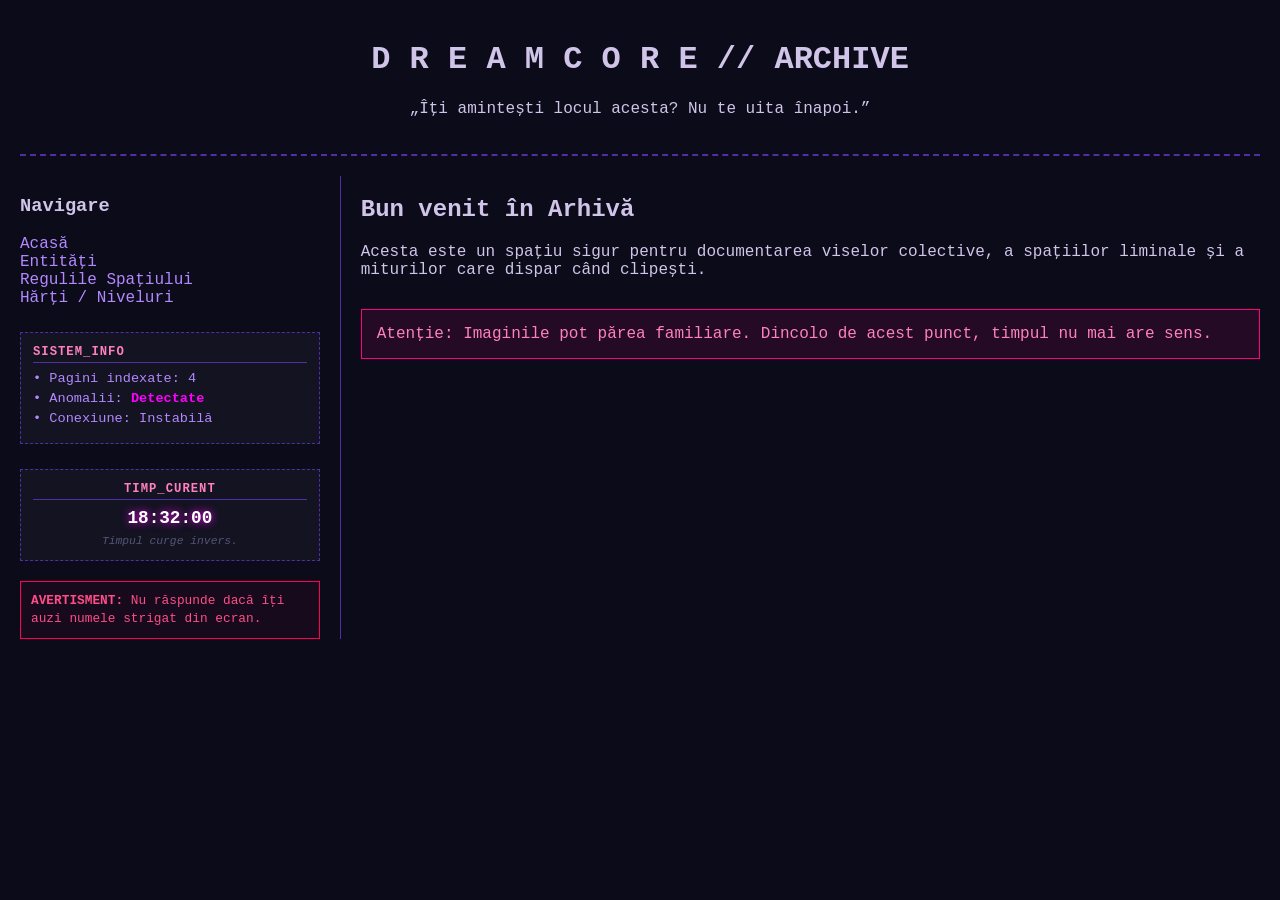
<file: index.html>
<!DOCTYPE html>
<html lang="ro">
<head>
    <meta charset="UTF-8">
    <meta name="viewport" content="width=device-width, initial-scale=1.0">
    <title>Dreamcore Mythos Wiki</title>
    <link rel="stylesheet" href="style.css">
</head>
<body>

    <header>
        <h1>D R E A M C O R E // ARCHIVE</h1>
        <p>„Îți amintești locul acesta? Nu te uita înapoi.”</p>
    </header>

    <div class="container">
       <aside class="sidebar">
    <h3>Navigare</h3>
    <ul>
        <li><a href="index.html">Acasă</a></li>
        <li><a href="entitati.html">Entități</a></li>
        <li><a href="reguli.html">Regulile Spațiului</a></li>
        <li><a href="harti.html">Hărți / Niveluri</a></li>
    </ul>

    <div class="sidebar-box">
        <h4>SISTEM_INFO</h4>
        <p>• Pagini indexate: 4</p>
        <p>• Anomalii: <span style="color: #ff00ff; font-weight: bold;">Detectate</span></p>
        <p>• Conexiune: Instabilă</p>
    </div>

    <div class="sidebar-box time-box">
        <h4>TIMP_CURENT</h4>
        <p id="dream-time">??:??:??</p>
        <small>Timpul curge invers.</small>
    </div>

    <div class="sidebar-alert">
        <strong>AVERTISMENT:</strong>
        Nu răspunde dacă îți auzi numele strigat din ecran.
    </div>
</aside>

        <main class="content">
            <h2>Bun venit în Arhivă</h2>
            <p>Acesta este un spațiu sigur pentru documentarea viselor colective, a spațiilor liminale și a miturilor care dispar când clipești.</p>
            <div class="warning-box">
                Atenție: Imaginile pot părea familiare. Dincolo de acest punct, timpul nu mai are sens.
            </div>
        </main>
    </div>

    <script>
    function updateDreamTime() {
        // Generează ore, minute și secunde complet aleatorii ca să pară un ceas stricat dintr-un vis
        let h = Math.floor(Math.random() * 24).toString().padStart(2, '0');
        let m = Math.floor(Math.random() * 60).toString().padStart(2, '0');
        let s = Math.floor(Math.random() * 60).toString().padStart(2, '0');
        
        let timeElement = document.getElementById('dream-time');
        if(timeElement) {
            timeElement.innerText = `${h}:${m}:${s}`;
        }
    }
    // Actualizează timpul la fiecare jumătate de secundă (500 milisecunde) pentru un efect haotic
    setInterval(updateDreamTime, 500);
</script>

</body>
</html>
</file>
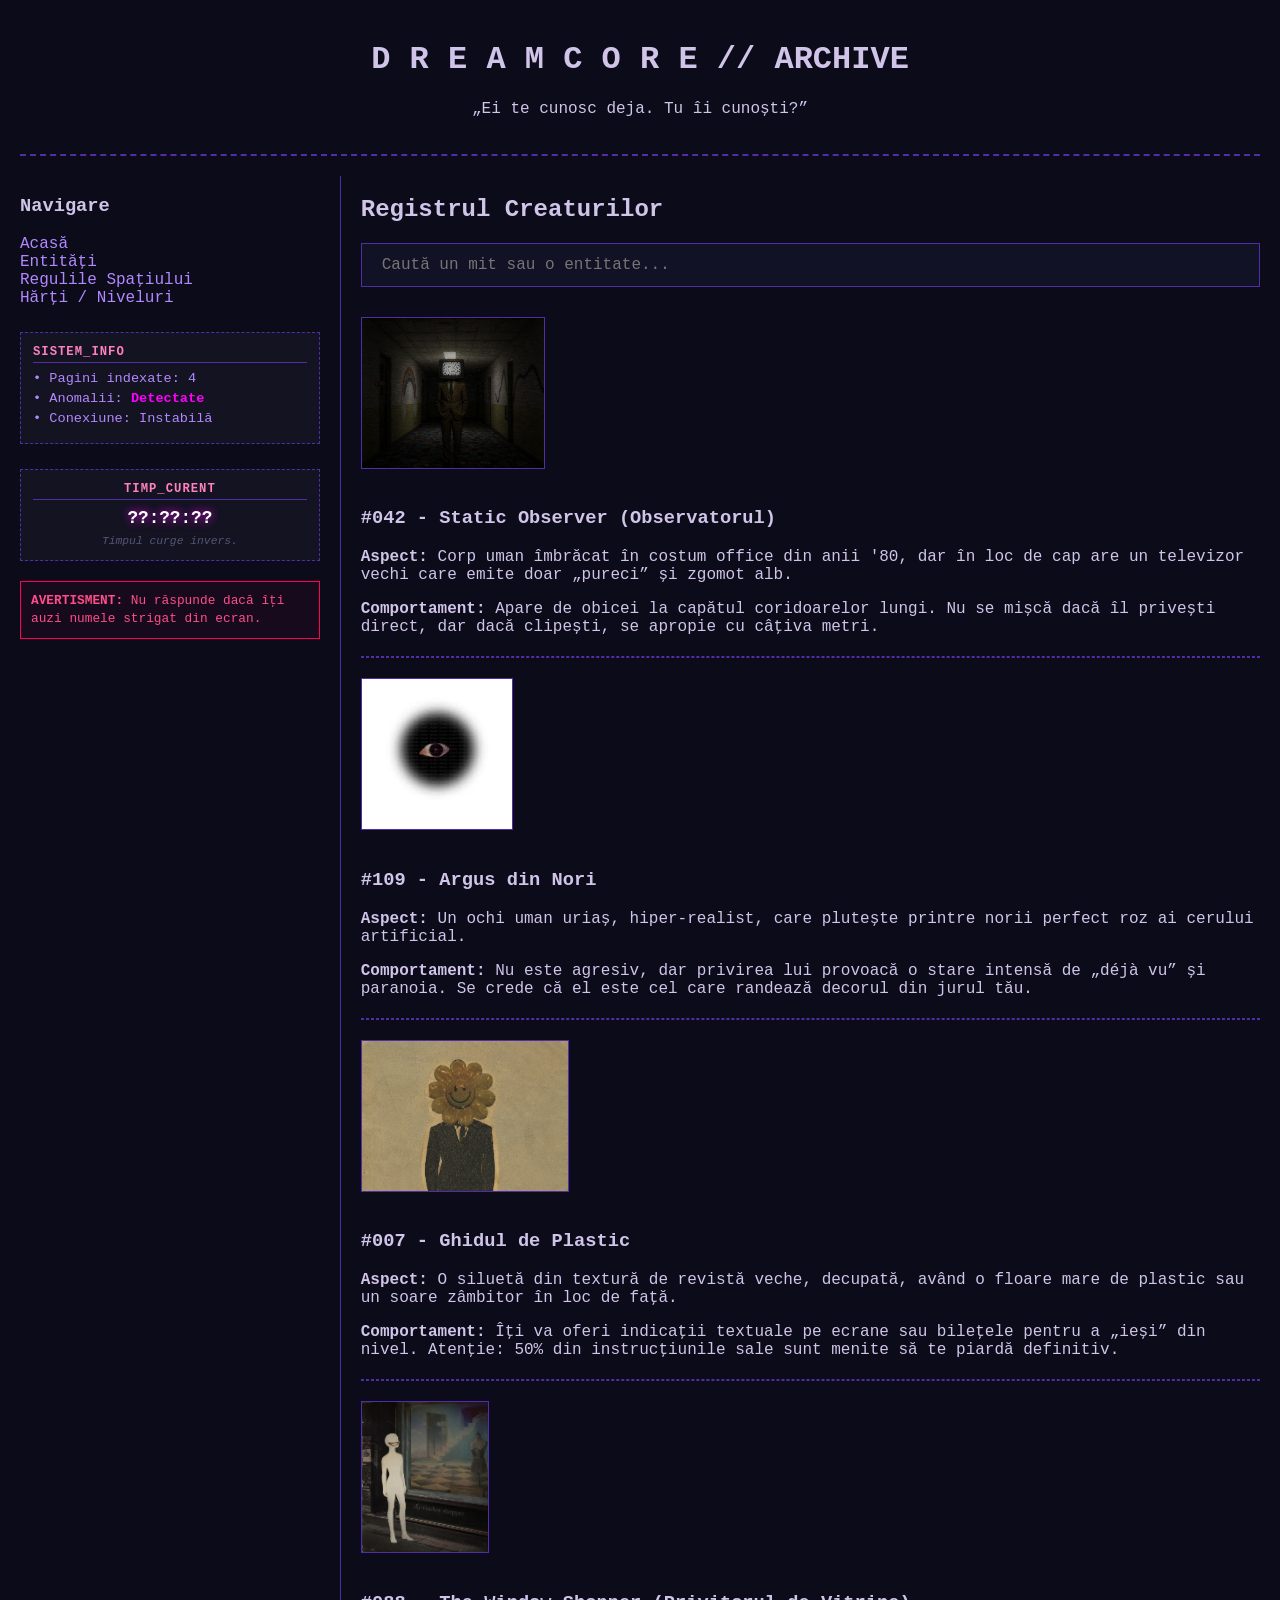
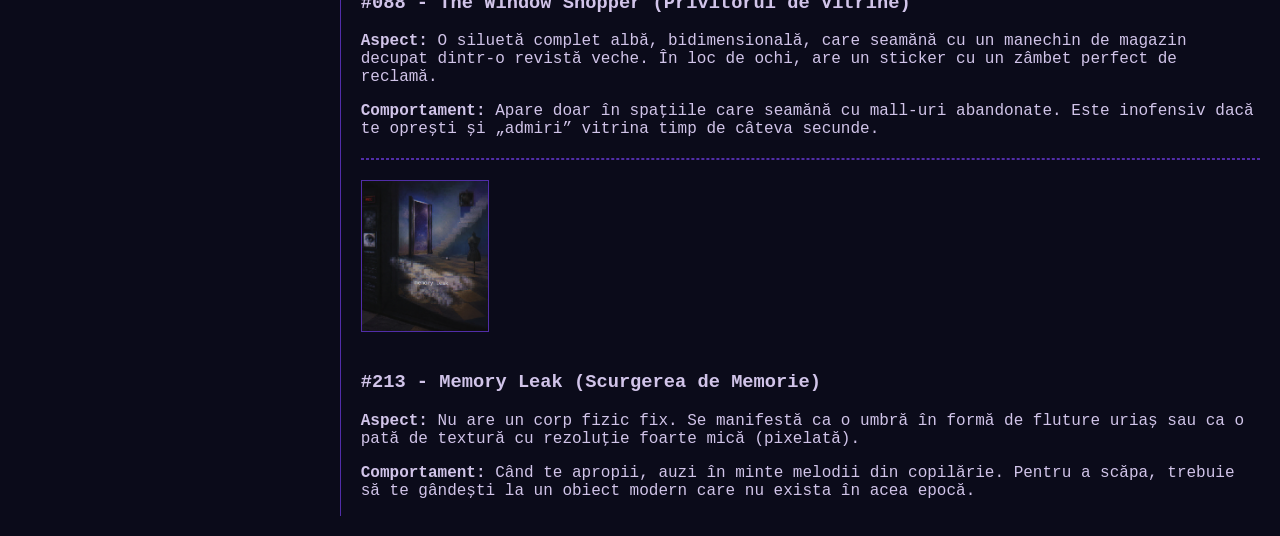
<file: entitati.html>
<!DOCTYPE html>
<html lang="ro">
<head>
    <meta charset="UTF-8">
    <meta name="viewport" content="width=device-width, initial-scale=1.0">
    <title>Entități - Dreamcore Wiki</title>
    <link rel="stylesheet" href="style.css">
</head>
<body>

    <header>
        <h1>D R E A M C O R E // ARCHIVE</h1>
        <p>„Ei te cunosc deja. Tu îi cunoști?”</p>
    </header>

    <div class="container">
        <aside class="sidebar">
    <h3>Navigare</h3>
    <ul>
        <li><a href="index.html">Acasă</a></li>
        <li><a href="entitati.html">Entități</a></li>
        <li><a href="reguli.html">Regulile Spațiului</a></li>
        <li><a href="harti.html">Hărți / Niveluri</a></li>
    </ul>

    <div class="sidebar-box">
        <h4>SISTEM_INFO</h4>
        <p>• Pagini indexate: 4</p>
        <p>• Anomalii: <span style="color: #ff00ff; font-weight: bold;">Detectate</span></p>
        <p>• Conexiune: Instabilă</p>
    </div>

    <div class="sidebar-box time-box">
        <h4>TIMP_CURENT</h4>
        <p id="dream-time">??:??:??</p>
        <small>Timpul curge invers.</small>
    </div>

    <div class="sidebar-alert">
        <strong>AVERTISMENT:</strong>
        Nu răspunde dacă îți auzi numele strigat din ecran.
    </div>
</aside>
       <main class="content">
            <h2>Registrul Creaturilor</h2>

            <div class="search-container">
                <input type="text" id="searchBar" placeholder="Caută un mit sau o entitate..." onkeyup="searchEntities()">
            </div>

            <div id="entityList">
                
                <div class="entity-box">
                    <img src="staticobserver.png" alt="Static Observer"  style="width: 100; height: 150px; object-fit:cover; margin-bottom:15px; border:1px solid #512da8;">
                    <h3>#042 - Static Observer (Observatorul)</h3>
                    <p><strong>Aspect:</strong> Corp uman îmbrăcat în costum office din anii '80, dar în loc de cap are un televizor vechi care emite doar „pureci” și zgomot alb.</p>
                    <p><strong>Comportament:</strong> Apare de obicei la capătul coridoarelor lungi. Nu se mișcă dacă îl privești direct, dar dacă clipești, se apropie cu câțiva metri.</p>
                </div>

                <hr style="border: 1px dashed #512da8; margin: 20px 0;">

                <div class="entity-box">
                    <img src="argus.jpg" alt="Argus din Nori" style="width: 100; height: 150px; object-fit:cover; margin-bottom:15px; border:1px solid #512da8;">
                    <h3>#109 - Argus din Nori</h3>
                    <p><strong>Aspect:</strong> Un ochi uman uriaș, hiper-realist, care plutește printre norii perfect roz ai cerului artificial.</p>
                    <p><strong>Comportament:</strong> Nu este agresiv, dar privirea lui provoacă o stare intensă de „déjà vu” și paranoia. Se crede că el este cel care randează decorul din jurul tău.</p>
                </div>

                <hr style="border: 1px dashed #512da8; margin: 20px 0;">

                <div class="entity-box">
                    <img src="Ghidul de plastic.png" alt="Ghidul de Plastic"  style="width: 100; height: 150px; object-fit:cover; margin-bottom:15px; border:1px solid #512da8;">
                    <h3>#007 - Ghidul de Plastic</h3>
                    <p><strong>Aspect:</strong> O siluetă din textură de revistă veche, decupată, având o floare mare de plastic sau un soare zâmbitor în loc de față.</p>
                    <p><strong>Comportament:</strong> Îți va oferi indicații textuale pe ecrane sau bilețele pentru a „ieși” din nivel. Atenție: 50% din instrucțiunile sale sunt menite să te piardă definitiv.</p>
                </div>

                <hr style="border: 1px dashed #512da8; margin: 20px 0;">

                <div class="entity-box">
                    <img src="the window shopper.png" alt="The Window Shopper"  style="width: 100; height: 150px; object-fit:cover; margin-bottom:15px; border:1px solid #512da8;">
                    <h3>#088 - The Window Shopper (Privitorul de Vitrine)</h3>
                    <p><strong>Aspect:</strong> O siluetă complet albă, bidimensională, care seamănă cu un manechin de magazin decupat dintr-o revistă veche. În loc de ochi, are un sticker cu un zâmbet perfect de reclamă.</p>
                    <p><strong>Comportament:</strong> Apare doar în spațiile care seamănă cu mall-uri abandonate. Este inofensiv dacă te oprești și „admiri” vitrina timp de câteva secunde.</p>
                </div>

                <hr style="border: 1px dashed #512da8; margin: 20px 0;">

                <div class="entity-box">
                    <img src="Memory leak.png" alt="Memory Leak"  style="width: 100; height: 150px; object-fit:cover; margin-bottom:15px; border:1px solid #512da8;">
                    <h3>#213 - Memory Leak (Scurgerea de Memorie)</h3>
                    <p><strong>Aspect:</strong> Nu are un corp fizic fix. Se manifestă ca o umbră în formă de fluture uriaș sau ca o pată de textură cu rezoluție foarte mică (pixelată).</p>
                    <p><strong>Comportament:</strong> Când te apropii, auzi în minte melodii din copilărie. Pentru a scăpa, trebuie să te gândești la un obiect modern care nu exista în acea epocă.</p>
                </div>

            </div>
        </main>
    </div>

    <script>
    function searchEntities() {
        let input = document.getElementById('searchBar').value.toLowerCase();
        let boxes = document.getElementsByClassName('entity-box');
        let lines = document.getElementsByTagName('hr');

        for (let i = 0; i < boxes.length; i++) {
            if (boxes[i].innerText.toLowerCase().includes(input)) {
                boxes[i].style.display = "block";
                if(lines[i]) lines[i].style.display = "block";
            } else {
                boxes[i].style.display = "none";
                if(lines[i]) lines[i].style.display = "none";
            }
        }
    }
    </script>

</body>
</html>
</file>
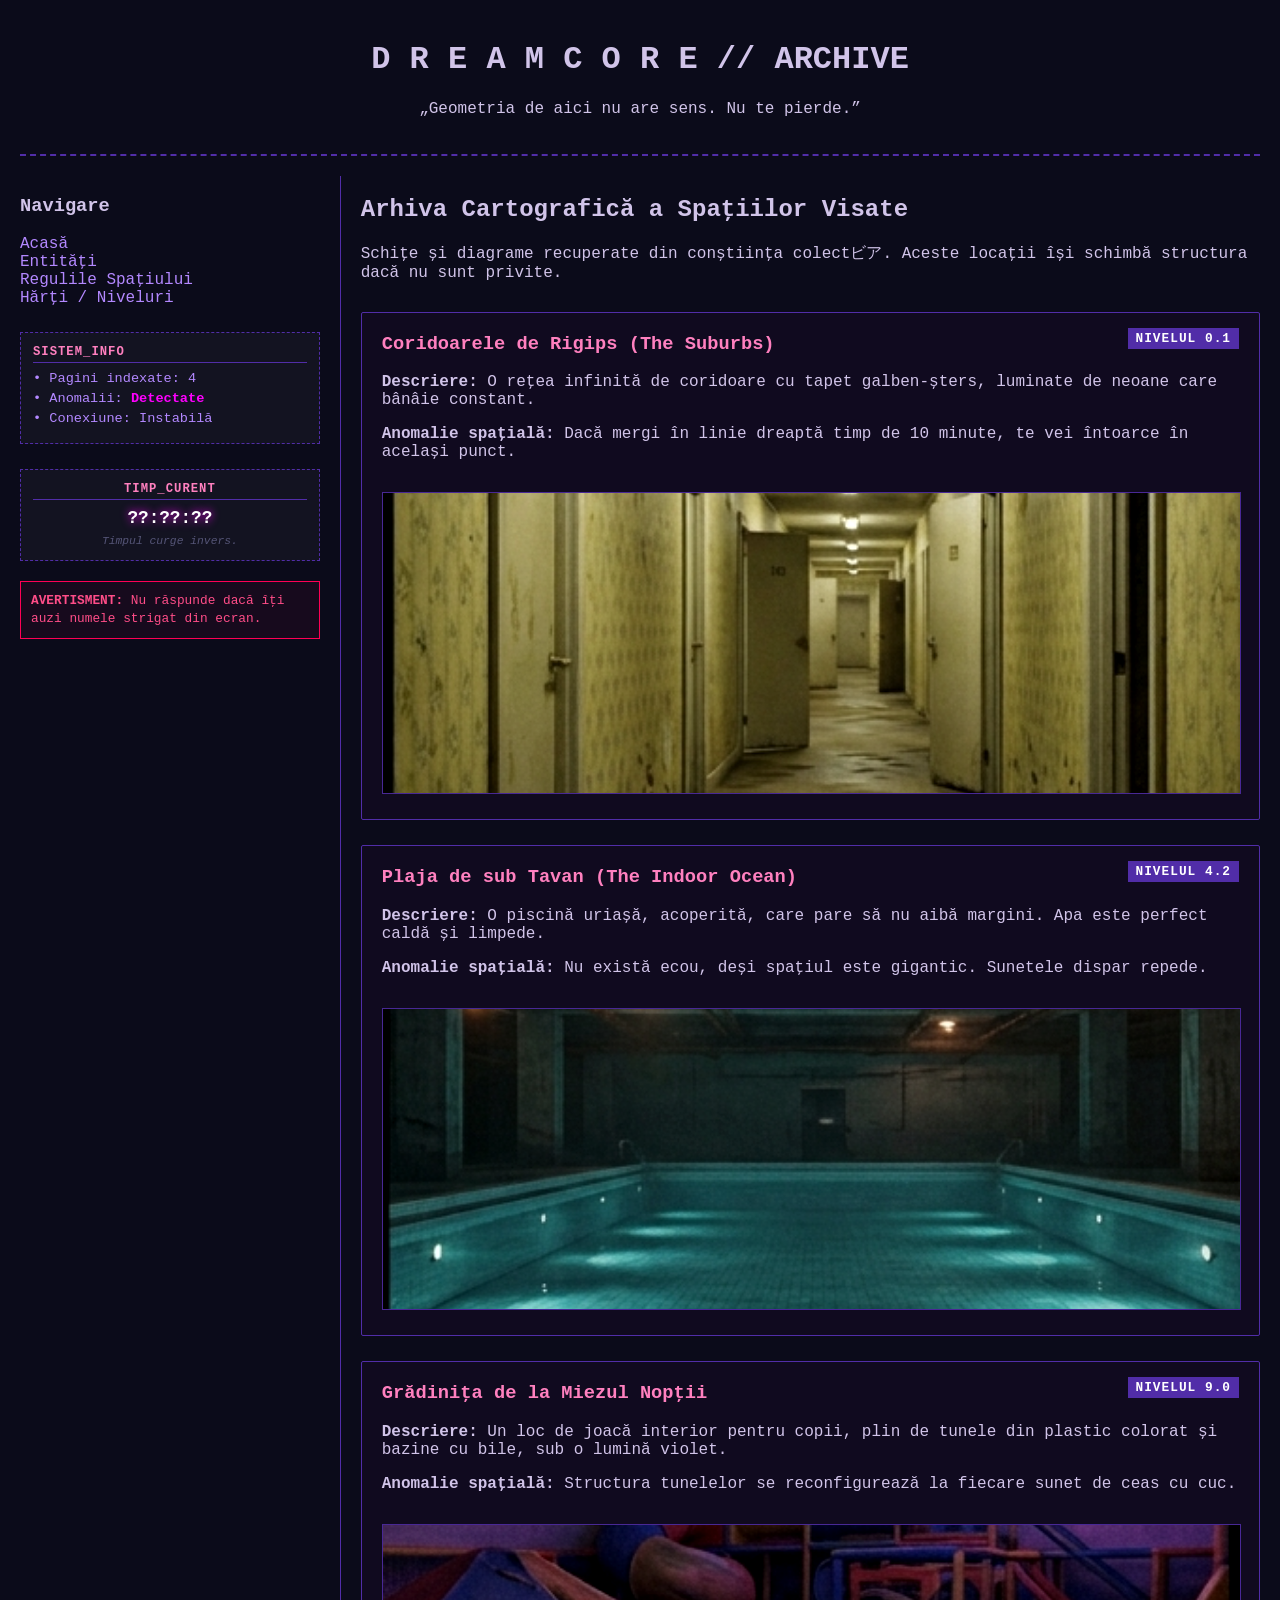
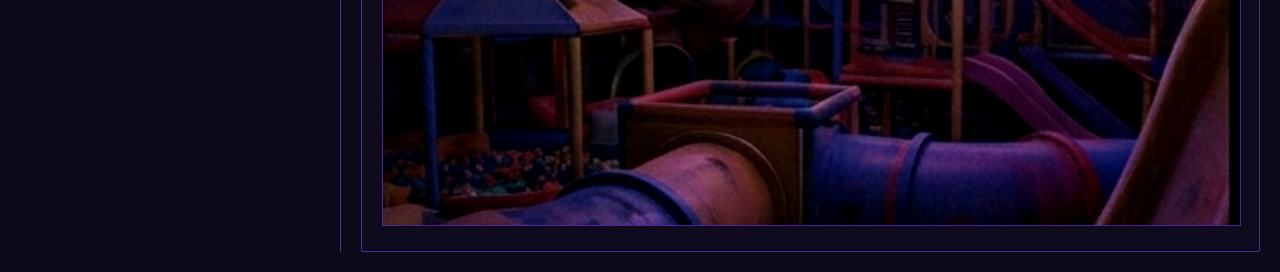
<file: harti.html>
<!DOCTYPE html>
<html lang="ro">
<head>
    <meta charset="UTF-8">
    <meta name="viewport" content="width=device-width, initial-scale=1.0">
    <title>Cartografie Liminală - Dreamcore Wiki</title>
    <link rel="stylesheet" href="style.css">
</head>
<body>

    <header>
        <h1>D R E A M C O R E // ARCHIVE</h1>
        <p>„Geometria de aici nu are sens. Nu te pierde.”</p>
    </header>

    <div class="container">
       <aside class="sidebar">
    <h3>Navigare</h3>
    <ul>
        <li><a href="index.html">Acasă</a></li>
        <li><a href="entitati.html">Entități</a></li>
        <li><a href="reguli.html">Regulile Spațiului</a></li>
        <li><a href="harti.html">Hărți / Niveluri</a></li>
    </ul>

    <div class="sidebar-box">
        <h4>SISTEM_INFO</h4>
        <p>• Pagini indexate: 4</p>
        <p>• Anomalii: <span style="color: #ff00ff; font-weight: bold;">Detectate</span></p>
        <p>• Conexiune: Instabilă</p>
    </div>

    <div class="sidebar-box time-box">
        <h4>TIMP_CURENT</h4>
        <p id="dream-time">??:??:??</p>
        <small>Timpul curge invers.</small>
    </div>

    <div class="sidebar-alert">
        <strong>AVERTISMENT:</strong>
        Nu răspunde dacă îți auzi numele strigat din ecran.
    </div>
</aside>

        <main class="content">
            <h2>Arhiva Cartografică a Spațiilor Visate</h2>
            <p>Schițe și diagrame recuperate din conștiința colectビア. Aceste locații își schimbă structura dacă nu sunt privite.</p>

            <div class="map-grid">
                
                <div class="map-card">
                    <div class="map-indicator">NIVELUL 0.1</div>
                    <h3>Coridoarele de Rigips (The Suburbs)</h3>
                    <p><strong>Descriere:</strong> O rețea infinită de coridoare cu tapet galben-șters, luminate de neoane care bânâie constant.</p>
                    <p><strong>Anomalie spațială:</strong> Dacă mergi în linie dreaptă timp de 10 minute, te vei întoarce în același punct.</p>
                    
                    <img src="Gemini_Generated_Image_9r2yqr9r2yqr9r2y.png" alt="Coridoarele de Rigips" class="map-image">
                </div>

                <div class="map-card">
                    <div class="map-indicator">NIVELUL 4.2</div>
                    <h3>Plaja de sub Tavan (The Indoor Ocean)</h3>
                    <p><strong>Descriere:</strong> O piscină uriașă, acoperită, care pare să nu aibă margini. Apa este perfect caldă și limpede.</p>
                    <p><strong>Anomalie spațială:</strong> Nu există ecou, deși spațiul este gigantic. Sunetele dispar repede.</p>
                    
                    <img src="rtrt.png" alt="Plaja de sub Tavan" class="map-image">
                </div>

                <div class="map-card">
                    <div class="map-indicator">NIVELUL 9.0</div>
                    <h3>Grădinița de la Miezul Nopții</h3>
                    <p><strong>Descriere:</strong> Un loc de joacă interior pentru copii, plin de tunele din plastic colorat și bazine cu bile, sub o lumină violet.</p>
                    <p><strong>Anomalie spațială:</strong> Structura tunelelor se reconfigurează la fiecare sunet de ceas cu cuc.</p>
                    
                    <img src="rdrd.png" alt="Grădinița de la Miezul Nopții" class="map-image">
                </div>

            </div>
        </main>
</file>
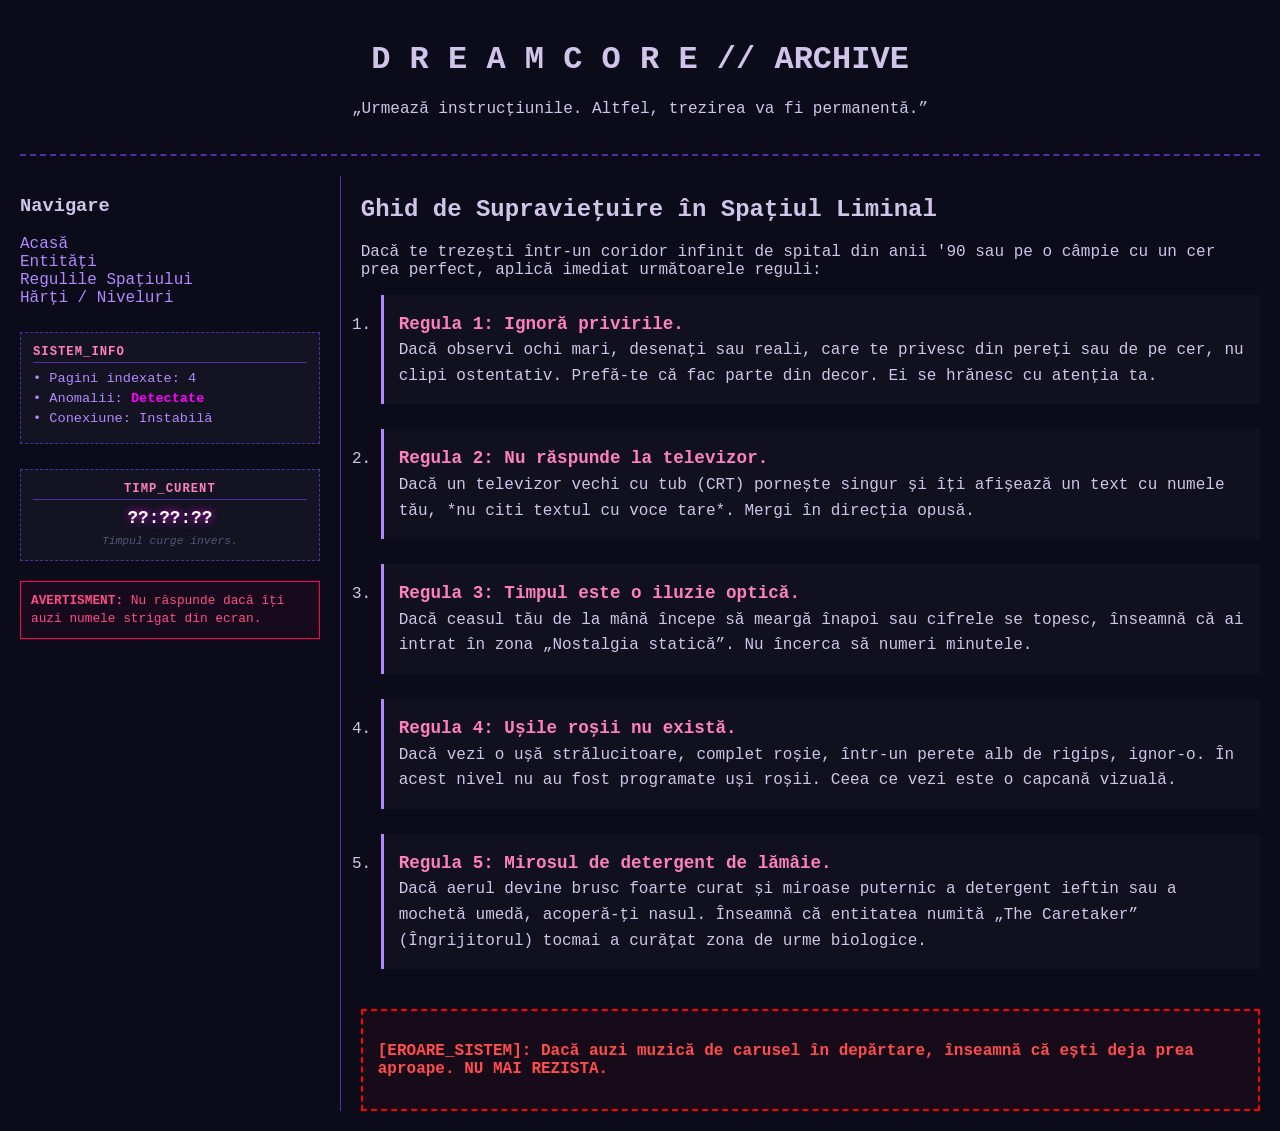
<file: reguli.html>
<!DOCTYPE html>
<html lang="ro">
<head>
    <meta charset="UTF-8">
    <meta name="viewport" content="width=device-width, initial-scale=1.0">
    <title>Regulile Spațiului - Dreamcore Wiki</title>
    <link rel="stylesheet" href="style.css">
</head>
<body>

    <header>
        <h1>D R E A M C O R E // ARCHIVE</h1>
        <p>„Urmează instrucțiunile. Altfel, trezirea va fi permanentă.”</p>
    </header>

    <div class="container">
       <aside class="sidebar">
    <h3>Navigare</h3>
    <ul>
        <li><a href="index.html">Acasă</a></li>
        <li><a href="entitati.html">Entități</a></li>
        <li><a href="reguli.html">Regulile Spațiului</a></li>
        <li><a href="harti.html">Hărți / Niveluri</a></li>
    </ul>

    <div class="sidebar-box">
        <h4>SISTEM_INFO</h4>
        <p>• Pagini indexate: 4</p>
        <p>• Anomalii: <span style="color: #ff00ff; font-weight: bold;">Detectate</span></p>
        <p>• Conexiune: Instabilă</p>
    </div>

    <div class="sidebar-box time-box">
        <h4>TIMP_CURENT</h4>
        <p id="dream-time">??:??:??</p>
        <small>Timpul curge invers.</small>
    </div>

    <div class="sidebar-alert">
        <strong>AVERTISMENT:</strong>
        Nu răspunde dacă îți auzi numele strigat din ecran.
    </div>
</aside>
        <main class="content">
            <h2>Ghid de Supraviețuire în Spațiul Liminal</h2>
            <p>Dacă te trezești într-un coridor infinit de spital din anii '90 sau pe o câmpie cu un cer prea perfect, aplică imediat următoarele reguli:</p>
            
            <ol class="rules-list">
                <li>
                    <strong>Regula 1: Ignoră privirile.</strong> <br>
                    Dacă observi ochi mari, desenați sau reali, care te privesc din pereți sau de pe cer, nu clipi ostentativ. Prefă-te că fac parte din decor. Ei se hrănesc cu atenția ta.
                </li>
                <li>
                    <strong>Regula 2: Nu răspunde la televizor.</strong> <br>
                    Dacă un televizor vechi cu tub (CRT) pornește singur și îți afișează un text cu numele tău, *nu citi textul cu voce tare*. Mergi în direcția opusă.
                </li>
                <li>
                    <strong>Regula 3: Timpul este o iluzie optică.</strong> <br>
                    Dacă ceasul tău de la mână începe să meargă înapoi sau cifrele se topesc, înseamnă că ai intrat în zona „Nostalgia statică”. Nu încerca să numeri minutele.
                </li>
                <li>
                    <strong>Regula 4: Ușile roșii nu există.</strong> <br>
                    Dacă vezi o ușă strălucitoare, complet roșie, într-un perete alb de rigips, ignor-o. În acest nivel nu au fost programate uși roșii. Ceea ce vezi este o capcană vizuală.
                </li>
                <li>
                    <strong>Regula 5: Mirosul de detergent de lămâie.</strong> <br>
                    Dacă aerul devine brusc foarte curat și miroase puternic a detergent ieftin sau a mochetă umedă, acoperă-ți nasul. Înseamnă că entitatea numită „The Caretaker” (Îngrijitorul) tocmai a curățat zona de urme biologice.
                </li>
            </ol>

            <div class="glitch-box">
                <p class="error-text">[EROARE_SISTEM]: Dacă auzi muzică de carusel în depărtare, înseamnă că ești deja prea aproape. NU MAI REZISTA.</p>
            </div>
        </main>
    </div>

</body>
</html>
</file>
<file: style.css>
body {
    background-color: #0b0b1a;
    color: #d1c4e9;
    font-family: 'Courier New', Courier, monospace;
    margin: 0;
    padding: 20px;
}

header {
    text-align: center;
    border-bottom: 2px dashed #512da8;
    padding-bottom: 20px;
}

.container {
    display: flex;
    margin-top: 20px;
}

.sidebar {
    width: 25%;
    border-right: 1px solid #512da8;
    padding-right: 20px;
}

.sidebar ul {
    list-style-type: none;
    padding: 0;
}

.sidebar a {
    color: #b388ff;
    text-decoration: none;
}

.sidebar a:hover {
    color: #fff;
    text-shadow: 0 0 10px #ff00ff;
}

.content {
    width: 75%;
    padding-left: 20px;
}

.warning-box {
    border: 1px solid #ff007f;
    padding: 15px;
    background: rgba(255, 0, 127, 0.1);
    color: #ff80bf;
    margin-top: 30px;
}



.rules-list {
    padding-left: 20px;
}

.rules-list li {
    margin-bottom: 25px;
    line-height: 1.6;
    background: rgba(255, 255, 255, 0.02);
    padding: 15px;
    border-left: 3px solid #b388ff;
    transition: all 0.3s ease;
}


.rules-list li:hover {
    background: rgba(179, 136, 255, 0.05);
    border-left: 3px solid #ff00ff;
    transform: translateX(5px);
}

.rules-list strong {
    color: #ff80bf;
    font-size: 1.1em;
}


.glitch-box {
    margin-top: 40px;
    border: 2px dashed #ff0000;
    padding: 15px;
    background-color: rgba(255, 0, 0, 0.05);
}

.error-text {
    color: #ff4d4d;
    font-weight: bold;
    animation: blink-animation 1.5s infinite; 
}

/* Animația pentru pâlpâirea textului de eroare */
@keyframes blink-animation {
    0% { opacity: 1; }
    50% { opacity: 0.4; }
    100% { opacity: 1; }
}


.entity-grid {
    display: grid;
    grid-template-columns: repeat(auto-fit, minmax(280px, 1fr));
    gap: 20px;
    margin-top: 30px;
}

.entity-card {
    background: rgba(15, 15, 35, 0.8);
    border: 1px solid #512da8;
    border-radius: 5px;
    padding: 20px;
    box-shadow: 0 4px 10px rgba(0, 0, 0, 0.5);
    transition: transform 0.2s, border-color 0.2s;
}

.entity-card:hover {
    transform: translateY(-5px);
    border-color: #ff00ff;
    box-shadow: 0 0 15px rgba(255, 0, 255, 0.2);
}

.entity-image-placeholder {
    width: 100%;
    height: 150px;
    background: #1a1a3a;
    border: 2px dashed #311b92;
    display: flex;
    align-items: center;
    justify-content: center;
    color: #5e35b1;
    font-size: 0.9em;
    margin-bottom: 15px;
    font-weight: bold;
}

.entity-card h3 {
    margin-top: 0;
    color: #b388ff;
    border-bottom: 1px dashed #512da8;
    padding-bottom: 5px;
}

.entity-card p {
    font-size: 0.9em;
    line-height: 1.5;
}

.search-container {
    margin-bottom: 30px;
}

#searchBar {
    width: 100%;
    padding: 12px 20px;
    background-color: #121226;
    border: 1px solid #512da8;
    color: #d1c4e9;           
    font-family: 'Courier New', Courier, monospace;
    font-size: 16px;
    box-sizing: border-box;
    outline: none;
    transition: all 0.3s ease;
}


#searchBar:focus {
    border-color: #ff00ff;
    box-shadow: 0 0 10px rgba(255, 0, 255, 0.5);
}


.map-grid {
    display: flex;
    flex-direction: column;
    gap: 25px;
    margin-top: 30px;
}

.map-card {
    background: rgba(20, 10, 35, 0.6);
    border: 1px double #512da8;
    padding: 20px;
    position: relative;
    border-radius: 2px;
}

.map-card:hover {
    border-color: #ff00ff;
    box-shadow: inset 0 0 10px rgba(255, 0, 255, 0.1);
}

.map-indicator {
    position: absolute;
    top: 15px;
    right: 20px;
    font-size: 0.8em;
    background: #512da8;
    color: #fff;
    padding: 3px 8px;
    font-weight: bold;
    letter-spacing: 1px;
}

.map-card h3 {
    margin-top: 0;
    color: #ff80bf;
}


.map-image {
    width: 100%;          
    max-height: 300px;    
    object-fit: cover;     
    margin-top: 15px;
    border: 1px solid #512da8;
    filter: saturate(0.8) contrast(1.1);
    transition: all 0.3s ease;
}


.map-image:hover {
    border-color: #ff00ff;
    filter: saturate(1.1) contrast(1.2);
    box-shadow: 0 0 15px rgba(255, 0, 255, 0.3);
}


.sidebar-box {
    margin-top: 25px;
    padding: 12px;
    background: rgba(255, 255, 255, 0.03);
    border: 1px dashed #512da8;
    font-size: 0.85em;
}

.sidebar-box h4 {
    margin: 0 0 8px 0;
    color: #ff80bf;
    font-size: 0.9em;
    letter-spacing: 1px;
    border-bottom: 1px solid #512da8;
    padding-bottom: 3px;
}

.sidebar-box p {
    margin: 5px 0;
    color: #b388ff;
}


.time-box {
    text-align: center;
}

#dream-time {
    font-size: 1.3em;
    color: #fff;
    text-shadow: 0 0 8px #ff00ff;
    margin: 5px 0;
    font-weight: bold;
}

.time-box small {
    color: #555577;
    font-style: italic;
}


.sidebar-alert {
    margin-top: 20px;
    padding: 10px;
    border: 1px solid #ff0055;
    background: rgba(255, 0, 85, 0.05);
    color: #ff4d88;
    font-size: 0.8em;
    line-height: 1.4;
}
</file>
